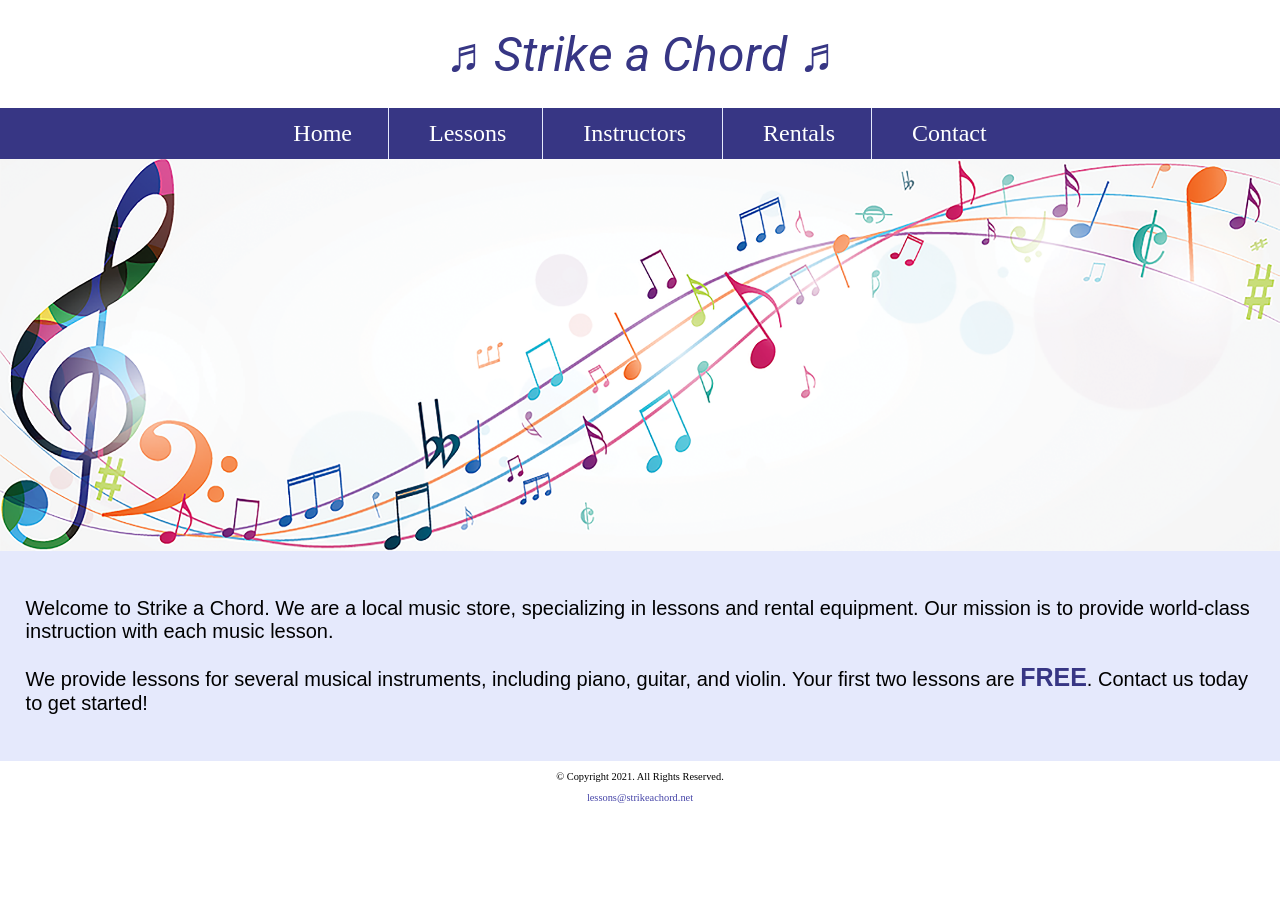
<file: index.html>
<!DOCTYPE html>
<!-- 	
	Student Name: John Burdick
	File Name: index.html
	Date: 11/09/2026
-->
<html lang="en">
<head>
	<title>Strike a Chord: Home Page</title>
	<meta charset="utf-8">
	<link rel="stylesheet" href="css/styles.css">
	<meta name="viewport" content="width=device-width, initial-scale=1.0">
	<link rel="preconnect" href="https://fonts.googleapis.com">
	<link rel="preconnect" href="https://fonts.gstatic.com" crossorigin>
	<link href="https://fonts.googleapis.com/css2?family=DM+Serif+Display:ital@1&family=Roboto:ital,wght@0,100..900;1,100..900&display=swap" rel="stylesheet">
	<link rel="shortcut icon" href="images/favicon.ico">
	<link rel="icon" type="image/png" sizes="32x32" href="images/favicon-32.png">
	<link rel="apple-touch-icon" sizes="180x180" href="images/apple-touch-icon.png">
	<link rel="icon" sizes="192x192" href="images/android-chrome-192.png">
</head>
<body>

	<header>
		<h1><span class="tab-desk">♬</span> Strike a Chord <span class="tab-desk">♬</span></h1>
	</header>
	
	<nav>
		<ul>
			<li><a href="index.html">Home</a></li> 
			<li><a href="lessons.html">Lessons</a></li>
			<li><a href="instructors.html">Instructors</a></li>  
			<li><a href="rentals.html">Rentals</a></li>
			<li><a href="contact.html">Contact</a></li>
		</ul>  
	</nav>
	<!-- Hero Image -->
	<div id="hero" class="tab-desk">
		<img src="images/music-notes.png" alt="colorful music notes">
	</div>
	<!-- Use the main area to add the main content to the webpage -->
    <main>

		<div id="intro">

			<p>Welcome to Strike a Chord. We are a local music store, specializing in lessons and rental equipment. Our mission is to provide world-class instruction with each music lesson.</p>

        	<p>We provide lessons for several musical instruments, including piano, guitar, and violin. Your first two lessons are <span class="action">FREE</span>. Contact us today to get started!</p>
	
		</div>

	</main>
	
	<footer>
		<p>&copy; Copyright 2021. All Rights Reserved.</p>
        <p><a href="mailto:lessons@strikeachord.net">lessons@strikeachord.net</a></p>
	</footer>

</body>
</html>
</file>
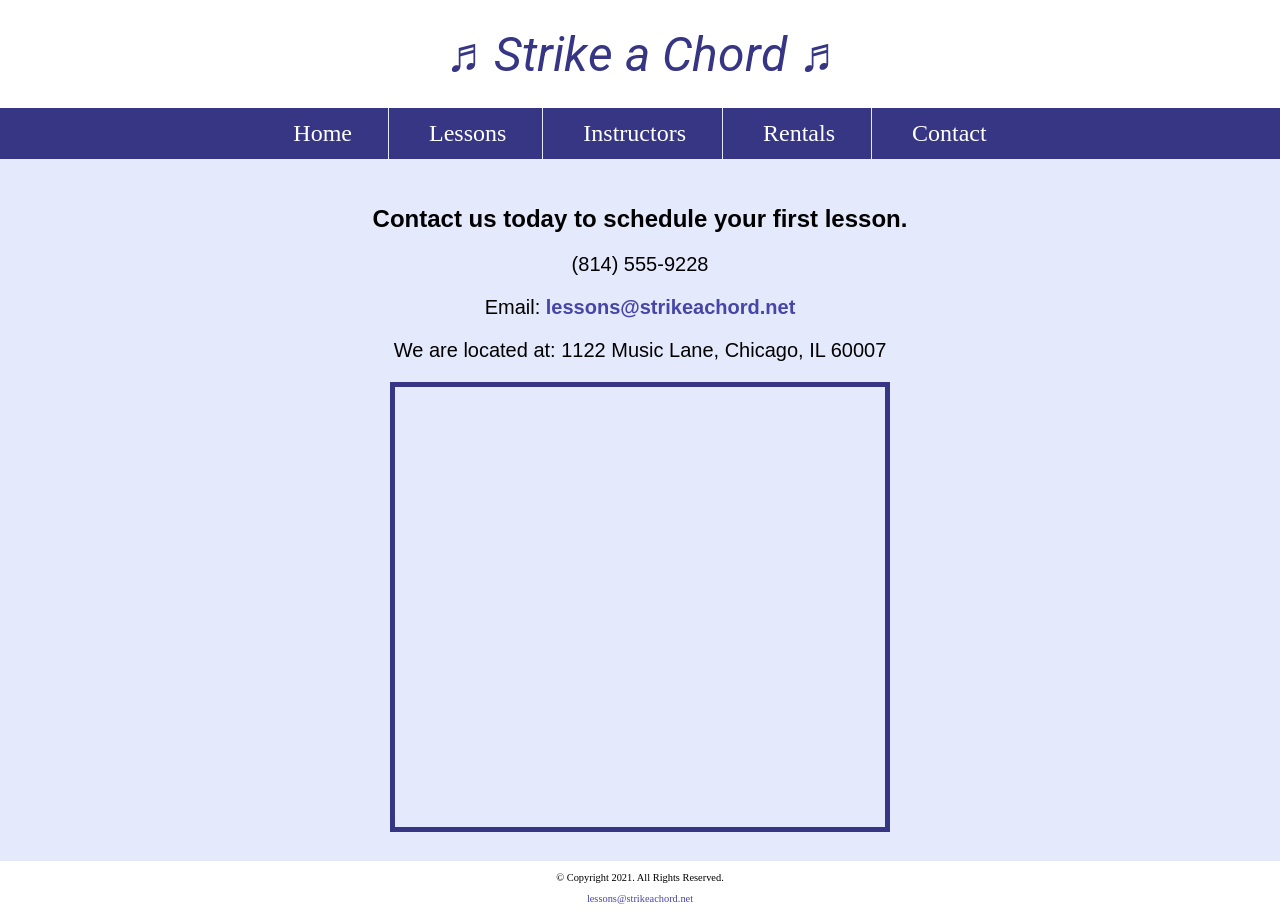
<file: contact.html>
<!DOCTYPE html>
<!-- 	
	Student Name: John Burdick
	File Name: contact.html
	Date: 11/09/2026
-->
<html lang="en">
<head>
	<title>Strike a Chord: Contact</title>
	<meta charset="utf-8">
	<link rel="stylesheet" href="css/styles.css">
	<meta name="viewport" content="width=device-width, initial-scale=1.0">
	<link rel="preconnect" href="https://fonts.googleapis.com">
	<link rel="preconnect" href="https://fonts.gstatic.com" crossorigin>
	<link href="https://fonts.googleapis.com/css2?family=DM+Serif+Display:ital@1&family=Roboto:ital,wght@0,100..900;1,100..900&display=swap" rel="stylesheet">
	<link rel="shortcut icon" href="images/favicon.ico">
	<link rel="icon" type="image/png" sizes="32x32" href="images/favicon-32.png">
	<link rel="apple-touch-icon" sizes="180x180" href="images/apple-touch-icon.png">
	<link rel="icon" sizes="192x192" href="images/android-chrome-192.png">
</head>
<body>

	<header>
		<h1><span class="tab-desk">&#9836;</span> Strike a Chord <span class="tab-desk">&#9836;</span></h1>
	</header>
	
	<nav>
		<ul>
			<li><a href="index.html">Home</a></li> 
			<li><a href="lessons.html">Lessons</a></li>
			<li><a href="instructors.html">Instructors</a></li>  
			<li><a href="rentals.html">Rentals</a></li>
			<li><a href="contact.html">Contact</a></li>
		</ul>  
	</nav>
	
	<!-- Use the main area to add the main content to the webpage -->
    <main>
	
		<div id="contact">

            <h2>Contact us today to schedule your first lesson.</h2>
            <p class="tel-link mobile">
				<a href="tel:5559228">(814) 555-9228</a>
			</p>
			<p class="tab-desk">(814) 555-9228</p>
            <p>Email: <a href="mailto:lessons@strikeachord.net" class="email-link">lessons@strikeachord.net</a></p>       
            <p>We are located at: 1122 Music Lane, Chicago, IL 60007</p>
            
            <iframe class="map" src="https://www.google.com/maps/embed?pb=!1m18!1m12!1m3!1d380513.7160580949!2d-88.01215278051977!3d41.83339249282865!2m3!1f0!2f0!3f0!3m2!1i1024!2i768!4f13.1!3m3!1m2!1s0x880e2c3cd0f4cbed%3A0xafe0a6ad09c0c000!2sChicago%2C+IL!5e0!3m2!1sen!2sus!4v1558660826146!5m2!1sen!2sus" width="600" height="450" allowfullscreen="" loading="lazy" referrerpolicy="strict-origin-when-cross-origin"></iframe>
		
        </div>

	</main>
	
	<footer>
		<p>&copy; Copyright 2021. All Rights Reserved.</p>
        <p><a href="mailto:lessons@strikeachord.net">lessons@strikeachord.net</a></p>
	</footer>

</body>
</html>
</file>
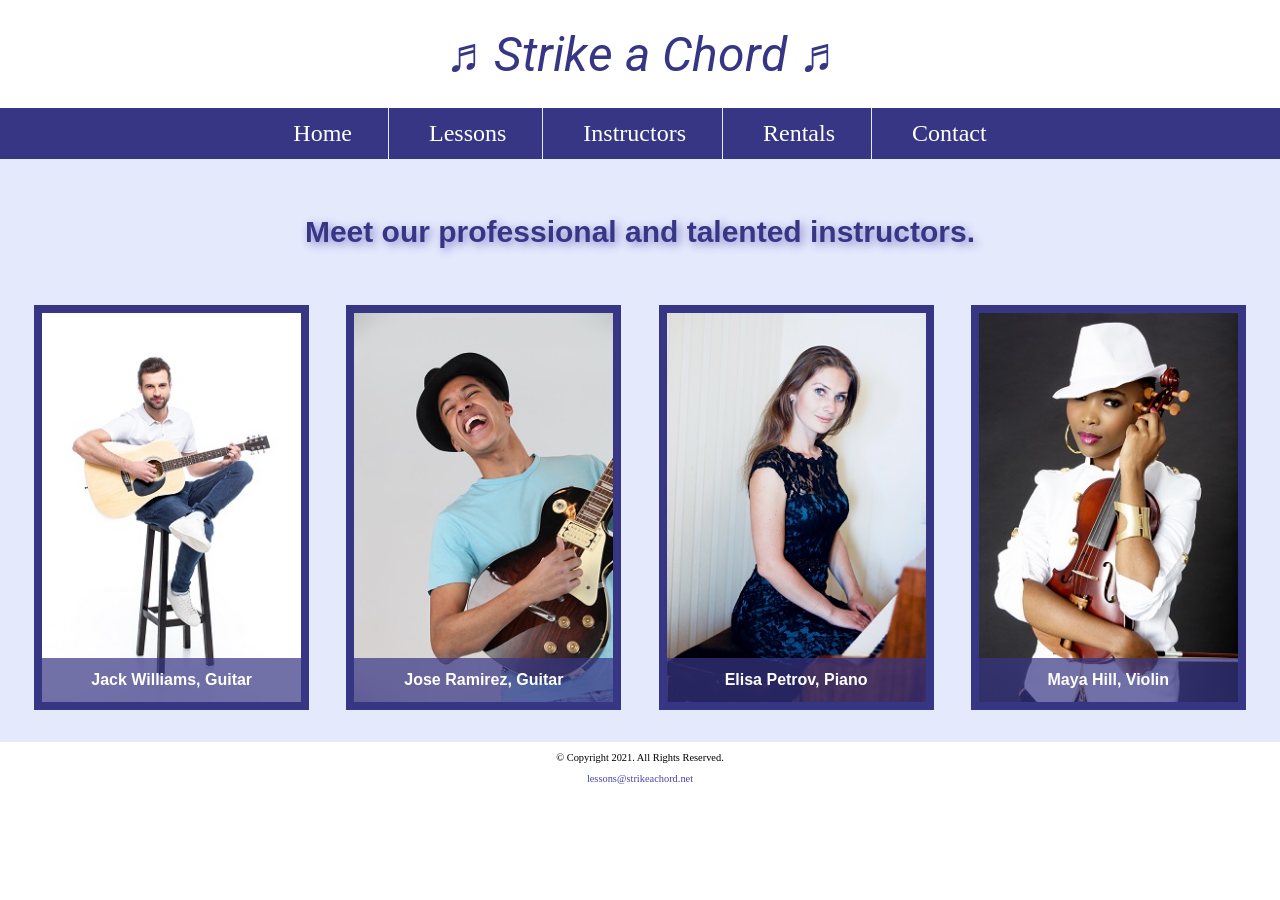
<file: instructors.html>
<!DOCTYPE html>
<!-- 	
	Student Name: John Burdick
	File Name: instructors.html
	Date: 11/08/2026
-->
<html lang="en">
<head>
	<title>Strike a Chord: Instructors</title>
	<meta charset="utf-8">
	<link rel="stylesheet" href="css/styles.css">
	<meta name="viewport" content="width=device-width, initial-scale=1.0">
	<link rel="preconnect" href="https://fonts.googleapis.com">
	<link rel="preconnect" href="https://fonts.gstatic.com" crossorigin>
	<link href="https://fonts.googleapis.com/css2?family=DM+Serif+Display:ital@1&family=Roboto:ital,wght@0,100..900;1,100..900&display=swap" rel="stylesheet">
	<link rel="shortcut icon" href="images/favicon.ico">
	<link rel="icon" type="image/png" sizes="32x32" href="images/favicon-32.png">
	<link rel="apple-touch-icon" sizes="180x180" href="images/apple-touch-icon.png">
	<link rel="icon" sizes="192x192" href="images/android-chrome-192.png">
</head>
<body>

	<header>
		<h1><span class="tab-desk">&#9836;</span> Strike a Chord <span class="tab-desk">&#9836;</span></h1>
	</header>
	
	<nav>
		<ul>
			<li><a href="index.html">Home</a></li> 
			<li><a href="lessons.html">Lessons</a></li>
			<li><a href="instructors.html">Instructors</a></li>  
			<li><a href="rentals.html">Rentals</a></li>
			<li><a href="contact.html">Contact</a></li>
		</ul>  
	</nav>
	
	<!-- Use the main area to add the main content to the webpage -->
    <main class="grid">
	
		<aside>
            <p>
                Meet our professional and talented instructors.
            </p>

        </aside>

        <figure>
            <img src="images/guitar-instructor.jpg" alt="guitar instructor">
            <figcaption>Jack Williams, Guitar</figcaption>
        </figure>
        <figure>
            <img src="images/electric-guitar-instructor.jpg" alt="electric guitar instructor">
            <figcaption>Jose Ramirez, Guitar</figcaption>
        </figure>
        <figure>
            <img src="images/piano-instructor.jpg" alt="piano instructor">
            <figcaption>Elisa Petrov, Piano</figcaption>
        </figure>
        <figure>
            <img src="images/violin-instructor.jpg" alt="violin instructor">
            <figcaption>Maya Hill, Violin</figcaption>
        </figure>

	</main>
	
	<footer>
		<p>&copy; Copyright 2021. All Rights Reserved.</p>
        <p><a href="mailto:lessons@strikeachord.net">lessons@strikeachord.net</a></p>
	</footer>

</body>
</html>
</file>
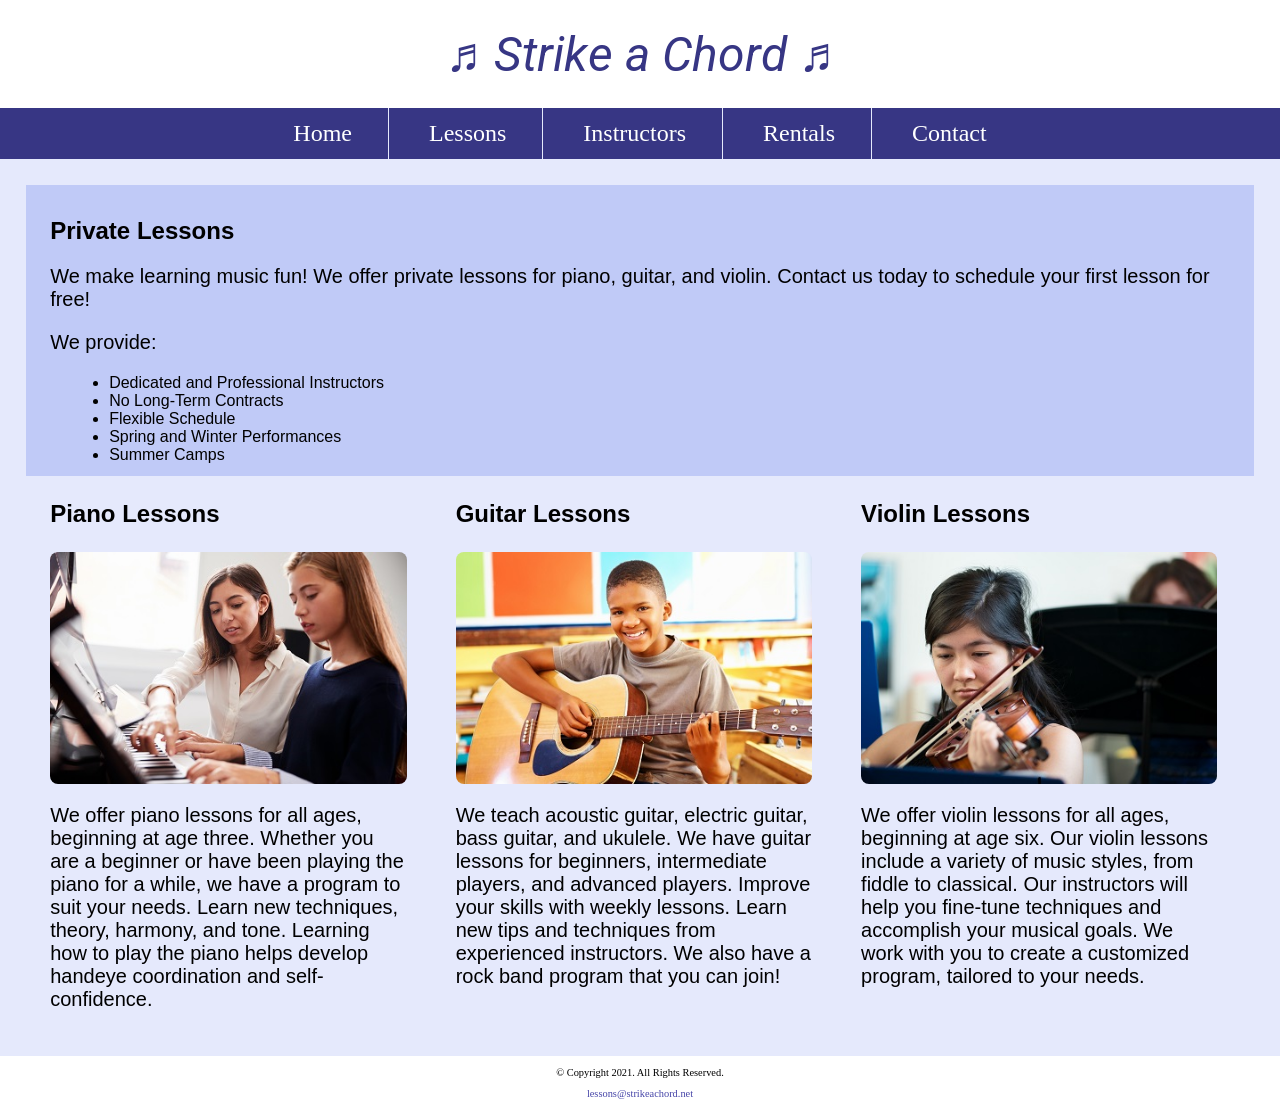
<file: lessons.html>
<!DOCTYPE html>
<!-- 	
	Student Name: John Burdick
	File Name: lessons.html
	Date: 11/09/2026
-->
<html lang="en">
<head>
	<title>Strike a Chord: Lessons</title>
	<meta charset="utf-8">
	<link rel="stylesheet" href="css/styles.css">
	<meta name="viewport" content="width=device-width, initial-scale=1.0">
	<link rel="preconnect" href="https://fonts.googleapis.com">
	<link rel="preconnect" href="https://fonts.gstatic.com" crossorigin>
	<link href="https://fonts.googleapis.com/css2?family=DM+Serif+Display:ital@1&family=Roboto:ital,wght@0,100..900;1,100..900&display=swap" rel="stylesheet">
	<link rel="shortcut icon" href="images/favicon.ico">
	<link rel="icon" type="image/png" sizes="32x32" href="images/favicon-32.png">
	<link rel="apple-touch-icon" sizes="180x180" href="images/apple-touch-icon.png">
	<link rel="icon" sizes="192x192" href="images/android-chrome-192.png">
</head>
<body>

	<header>
		<h1><span class="tab-desk">&#9836;</span> Strike a Chord <span class="tab-desk">&#9836;</span></h1>
	</header>
	
	<nav>
		<ul>
			<li><a href="index.html">Home</a></li> 
			<li><a href="lessons.html">Lessons</a></li>
			<li><a href="instructors.html">Instructors</a></li>  
			<li><a href="rentals.html">Rentals</a></li>
			<li><a href="contact.html">Contact</a></li>
		</ul>  
	</nav>
	
	<!-- Use the main area to add the main content to the webpage -->
    <main>
	
		<section id="info">
			
			<h2>Private Lessons</h2>
			<p>We make learning music fun! We offer private lessons for piano, guitar, and violin. Contact us today to schedule your first lesson for free! </p>
			<p>We provide:</p>
			<ul>
				<li>Dedicated and Professional Instructors</li>
				<li>No Long-Term Contracts</li>
				<li>Flexible Schedule</li>
				<li>Spring and Winter Performances</li>
				<li>Summer Camps</li>
			</ul>

		</section>

		<section id="piano">

			<h3>Piano Lessons</h3>
			<img src="images/piano-lesson.jpg" alt="piano teacher and student sitting at a piano" class="round">
			<p>We offer piano lessons for all ages, beginning at age three. Whether you are a beginner or have been playing the piano for a while, we have a program to suit your needs. Learn new techniques, theory, harmony, and tone. Learning how to play the piano helps develop handeye coordination and self-confidence.</p>

		</section>

		<section id="guitar">

			<h3>Guitar Lessons</h3>
			<img src="images/child-guitar.jpg" alt="child with a smile holding a guitar" class="round">
			<p>We teach acoustic guitar, electric guitar, bass guitar, and ukulele. We have guitar lessons for beginners, intermediate players, and advanced players. Improve your skills with weekly lessons. Learn new tips and techniques from experienced instructors. We also have a rock band program that you can join!</p>

		</section>

		<section id="violin">

			<h3>Violin Lessons</h3>
			<img src="images/woman-violin.jpg" alt="woman playing the violin" class="round">
			<p>We offer violin lessons for all ages, beginning at age six. Our violin lessons include a variety of music styles, from fiddle to classical. Our instructors will help you fine-tune techniques and accomplish your musical goals. We work with you to create a customized program, tailored to your needs.</p>
		
		</section>

	</main>
	
	<footer>
		<p>&copy; Copyright 2021. All Rights Reserved.</p>
        <p><a href="mailto:lessons@strikeachord.net">lessons@strikeachord.net</a></p>
	</footer>

</body>
</html>
</file>
<file: css/styles.css>
/* 	
	Author: John Burdick
	Date: 11/09/2026
	File Name: styles.css
*/

/* CSS Reset */
body, header, nav, main, footer, img, h1, ul, section, aside, figure, figcaption {
	margin: 0;
	padding: 0;
	border: 0;
}

/* Style rule for images */
img {
	max-width: 100%;
	display: block;
}

/* Style rule for box sizing applies to all elements */
* {
	box-sizing: border-box;
}

/* Style rules for mobile viewport */
aside {
	text-align: center;
	font-size: 1.5em;
	font-weight: bold;
	color: #373684;
	text-shadow: 3px 3px 10px #8280cb;
}

figure {
	position: relative;
	max-width: 275px;
	margin: 2% auto;
	border: 8px solid #373684;
}

figcaption {
	position: absolute;
	bottom: 0;
	background: rgba(55, 54, 132, 0.7);
	color: #fff;
	width: 100%;
	padding: 5% 0;
	text-align: center;
	font-family: Verdana, Arial, sans-serif;
	font-size: 1.5em;
	font-weight: bold;
}

/* Hide tab-desk class */
.tab-desk {
    display: none;
}

/* Style rules for header content */
header {
	text-align: center;
	font-size: 1.5em;
	color: #373684;
}

/* FIX: Cleaned up broken nested selector syntax */
header h1 {
	font-family: "Roboto", serif;
	font-weight: 400;
	font-style: italic;
}

/* Style rules for navigation area */
nav {
	background-color: #373684;
}

nav ul {
	list-style-type: none;
	text-align: center;
}

nav li {
	display: block;
	font-size: 2em;
	border-top: 1px solid #e5e9fc;
}

nav li a {
	display: block;
	color: #fff;
	text-align: center;
	padding: 0.5em 1em;
	text-decoration: none;
}

/* Style rules for main content */
main {
	padding: 2%;
	background-color: #e5e9fc;
	overflow: auto;
	font-family: Verdana, Arial, sans-serif;
}

main p {
	font-size: 1.25em;
}
 
.action {
	font-size: 1.25em;
	color: #373684; 
	font-weight: bold;
}

/* Style rules for lessons content */
#piano, #guitar, #violin {
    margin: 0 2%;
}
 
#info {
   clear: left;
   background-color: #c0caf7;
   padding: 1% 2%;
}

#info ul {
	margin-left: 10%;
}

.round {
	border-radius: 8px;
}

/* Style rules for contact content */
#contact {
    text-align: center;
}

.tel-link {
    background-color: #373684;
	padding: 2%;
	margin: 0 auto;
	width: 80%;
	text-align: center;
	border-radius: 5px;
}

.tel-link a {
    color: #fff;
	text-decoration: none;
	font-size: 1.5em;
	display: block;
}

#contact .email-link {
    color: #4645a8;
    text-decoration: none;
    font-weight: bold;
}
 
.map {
    border: 5px solid #373684;
	width: 95%;
	height: 50%;
}

/* Style rules for footer content */
footer {
  	text-align: center;
  	font-size: 0.65em;
  	clear: left;
}

footer a {
	color: #4645a8;
	text-decoration: none;
}

/* Media Query for Tablet Viewport */
@media screen and (min-width: 550px), print {  

    /* Tablet Viewport: Show tab-desk class, hide mobile class */  
    .tab-desk {
        display: block;
    } 
    .mobile {
        display: none;  
    } 

    /* Tablet Viewport: Style rule for header content */     
    span.tab-desk {
        display: inline;
    }

	/* Tablet Viewport: Style rules for nav area */
	nav li {
		border-top: none;
		display: inline-block;
		font-size: 1.5em;
		border-right: 1px solid #e5e9fc;
	}

	nav li:last-child {
		border-right: none;
	}
	
	nav li a {
		padding: 0.25em 0.5em;
	}

	/* Tablet Viewport: Style rule for map */
	.map {
		width: 500px;
		height: 450px;
	}

	/* Tablet Viewport: Style rule for grid layout */
	.grid {
		display: grid;
		grid-template-columns: repeat(2, 1fr);
		grid-gap: 20px;
	}

	/* Tablet Viewport: Make the aside span across both columns */
	aside {
		grid-column: 1 / span 2;
	}

}

/* Media Query for Desktop Viewport */
@media screen and (min-width: 769px), print {

	/* Desktop Viewport: Style rule for header */
	header {
		padding: 2%;
	}

	/* Desktop Viewport: Style rules for nav area */
	nav li a {
		padding: 0.5em 1.5em;
	}

	nav li a:hover {
		color: #373684;
		background-color: #e5e9fc;
	}

	/* Desktop Viewport: Style rules for main content */
	#info ul {
		margin-left: 5%;
	}

	main h3 {
		font-size: 1.5em;
	}

	#piano, #guitar, #violin {
		width: 29%;
		float: left;
		margin: 0 2%;
	}

	.grid {
		grid-template-columns: repeat(4, 1fr);
	}
	
	/* TASK 14: Desktop overrides for figcaption and aside layout */
	figcaption {
		font-size: 1em;
	}

	aside {
		grid-column: 1 / span 4;
	}


}

/* Media Query for Print */
@media print {

	body {
		background-color: #fff;
		color: #000;
	}

}
</file>
